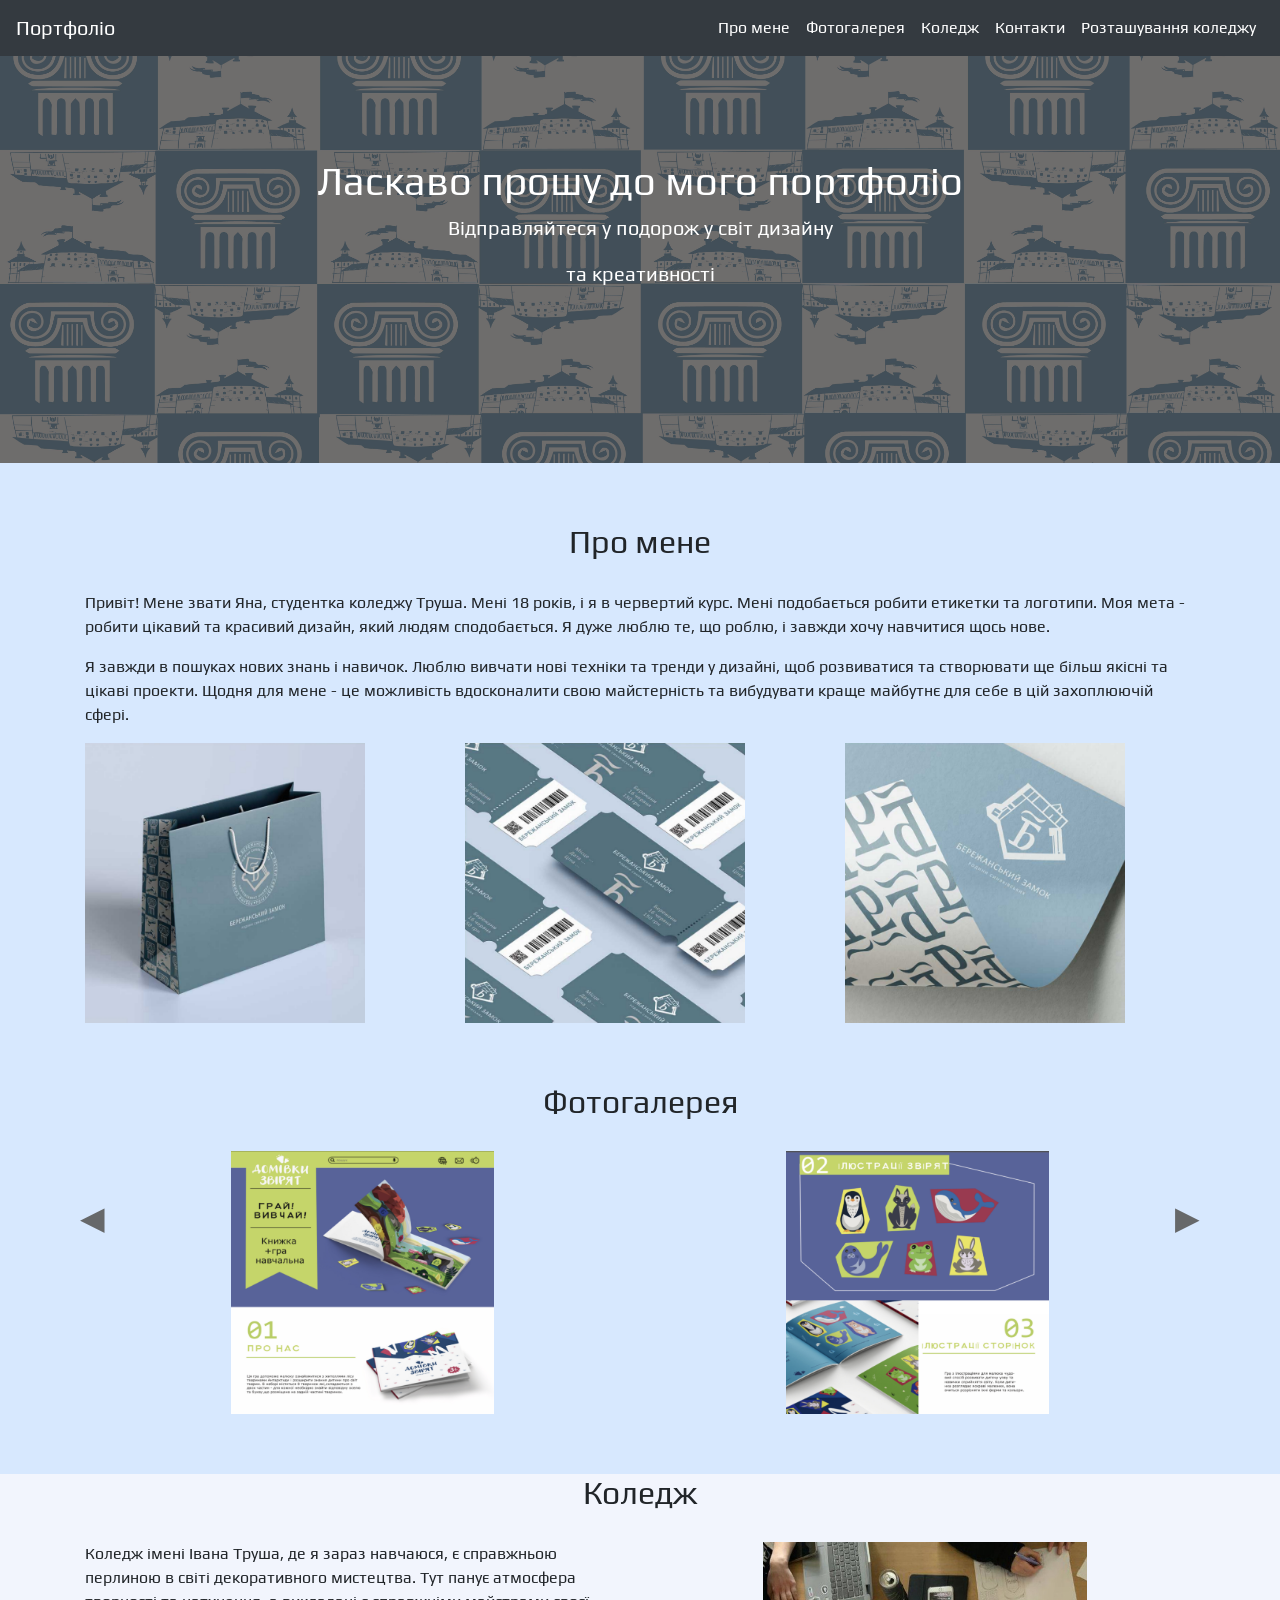
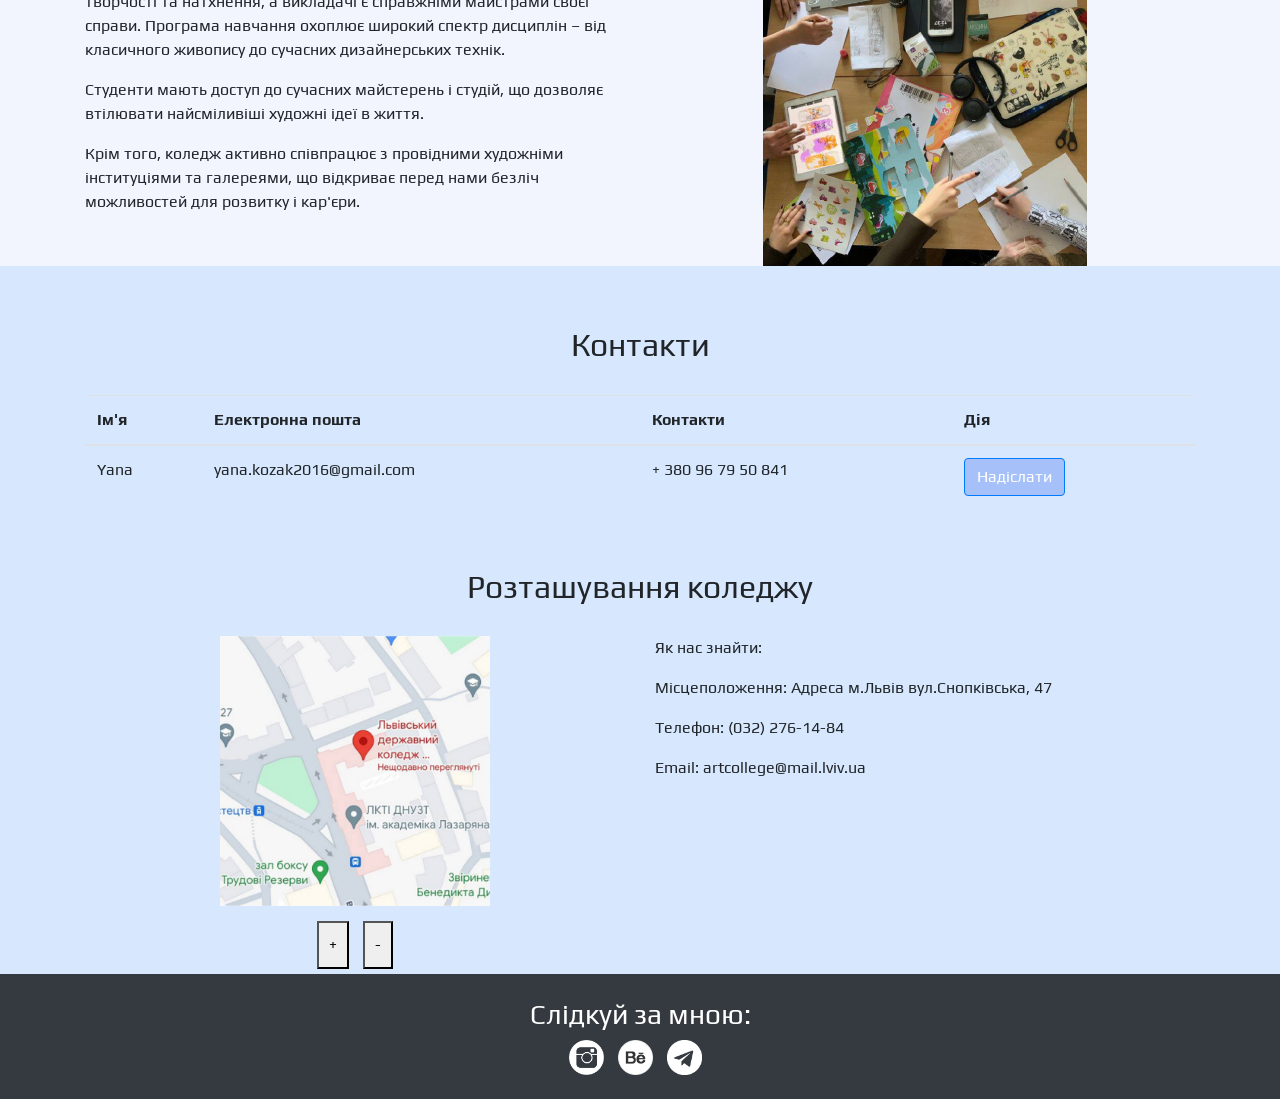
<file: index.html>
<!DOCTYPE html>
<html lang="uk">
<head>
<meta charset="UTF-8">
<meta name="viewport" content="width=device-width, initial-scale=1.0">
<title>Моє Портфоліо</title>
<link rel="stylesheet" href="https://stackpath.bootstrapcdn.com/bootstrap/4.5.2/css/bootstrap.min.css">
<link href="https://fonts.googleapis.com/css2?family=Prata:wght@400;700&display=swap" rel="stylesheet">
<link href="https://fonts.googleapis.com/css2?family=Play:wght@400;700&display=swap" rel="stylesheet">
<link rel="icon" href="images/icon.png" type="image/x-icon">
<meta property="og:title" content="Моє Портфоліо">
<meta property="og:description" content="Відправляйтеся у подорож у світ дизайну та креативності">
<meta property="og:image" content="images/og-image.jpg">
<meta property="og:type" content="website">

<style>
    body {
        background-color: #d7e8fe;
        font-family: 'Play', sans-serif;
        margin: 0;
        padding: 0;
        overflow-x: hidden;
    }
    .navbar-dark .navbar-nav .nav-link {
        color: #ffffff;
    }
    header {
        position: relative;
        text-align: center;
        color: #ffffff;
        background-color: #ecdbff;
    }
    footer {
        background-color: #3d7ca2;
        color: #ffffff;
        padding: 20px 0;
        text-align: center;
    }
    header img {
        width: 100%;
        height: auto;
    }
    header .overlay {
        position: absolute;
        top: 0;
        left: 0;
        width: 100%;
        height: 100%;
        background: rgba(31, 29, 31, 0.5);
        display: flex;
        justify-content: center;
        align-items: center;
        flex-direction: column;
        color: #ffffff;
        animation: fadeIn 2s ease-in-out;
    }
    @keyframes fadeIn {
        from { opacity: 0; }
        to { opacity: 1; }
    }
    .section-title {
        margin-top: 60px;
        margin-bottom: 30px;
        animation: slideIn 2s ease-in-out;
    }
    @keyframes slideIn {
        from { transform: translateY(20px); opacity: 0; }
        to { transform: translateY(0); opacity: 1; }
    }
    .welcome-animation {
        animation: fadeIn 2s ease-in-out;
    }
    .rotate-animation {
        animation: rotate 5s linear infinite;
    }
    @keyframes rotate {
        from { transform: rotate(0deg); }
        to { transform: rotate(360deg); }
    }
    .about-image {
        width: 100%;
        transition: transform 0.3s;
    }
    .about-image:hover {
        transform: scale(1.28);
    }
    .gallery-container {
        position: relative;
        width: 100%;
        overflow: hidden;
        text-align: center;
    }
    .gallery {
        display: flex;
        transition: transform 0.5s ease;
    }
    .gallery-photo {
        width: 50%;
        flex-shrink: 0;
        transition: transform 0.3s;
    }
    .gallery-photo:hover {
        transform: scale(1.1);
        cursor: pointer;
    }
    .arrow {
        position: absolute;
        top: 50%;
        transform: translateY(-50%);
        font-size: 2rem;
        color: #66686a;
        cursor: pointer;
        user-select: none;
        z-index: 10;
    }
    .arrow-left {
        left: 10px;
    }
    .arrow-right {
        right: 10px;
    }
    .architecture-image {
        width: 100%;
        max-width: 60%;
    }
    .btn {
        animation: fadeIn 1.5s ease-in-out;
    }
    .social-icons img {
        width: 35px;
        margin-right: 10px;
    }
    .zoom-controls {
        margin-top: 10px;
    }
    .zoom-controls button {
        margin: 5px;
        padding: 10px;
        font-size: 16px;
    }
</style>

</head>
<body>
<nav class="navbar navbar-expand-lg navbar-dark bg-dark fixed-top">
    <a class="navbar-brand" href="#">Портфоліо</a>
    <button class="navbar-toggler" type="button" data-toggle="collapse" data-target="#navbarNav" aria-controls="navbarNav" aria-expanded="false" aria-label="Toggle navigation">
        <span class="navbar-toggler-icon"></span>
    </button>
    <div class="collapse navbar-collapse" id="navbarNav">
        <ul class="navbar-nav ml-auto">
            <li class="nav-item active">
                <a class="nav-link" href="#about">Про мене</a>
            </li>
            <li class="nav-item">
                <a class="nav-link" href="#gallery">Фотогалерея</a>
            </li>
            <li class="nav-item">
                <a class="nav-link" href="#cole">Коледж</a>
            </li>
            <li class="nav-item">
                <a class="nav-link" href="#contact">Контакти</a>
            </li>
            <li class="nav-item">
                <a class="nav-link" href="#location">Розташування коледжу</a>
            </li>
        </ul>
    </div>
</nav>

<header>
    <img src="images/Без назви-3 (1).jpg" alt="Ласкаво прошу до мого портфоліо">
    <div class="overlay">
        <h1 class="welcome-animation">Ласкаво прошу до мого портфоліо</h1>
        <p class="lead">Відправляйтеся у подорож у світ дизайну</p>
        <p class="lead">та креативності</p>
    </div>
</header>

<section id="about">
    <div class="container">
        <h2 class="section-title text-center">Про мене</h2>
        <p>Привіт! Мене звати Яна, студентка коледжу Труша. Мені 18 років, і я в червертий курс. Мені подобається робити етикетки та логотипи. Моя мета - робити цікавий та красивий дизайн, який людям сподобається. Я дуже люблю те, що роблю, і завжди хочу навчитися щось нове.</p>
        <p>Я завжди в пошуках нових знань і навичок. Люблю вивчати нові техніки та тренди у дизайні, щоб розвиватися та створювати ще більш якісні та цікаві проекти. Щодня для мене - це можливість вдосконалити свою майстерність та вибудувати краще майбутнє для себе в цій захоплюючій сфері.</p>
        <div class="row">
            <div class="col-md-4">
                <a href="#"><img src="images/127.jpg" alt="Фото 1" class="img-fluid about-image" style="max-width: 80%; height: auto;"></a>
            </div>
            <div class="col-md-4">
                <a href="#"><img src="images/128 (1).jpg" alt="Фото 2" class="img-fluid about-image" style="max-width: 80%; height: auto;"></a>
            </div>
            <div class="col-md-4">
                <a href="#"><img src="images/129 (1).jpg" alt="Фото 3" class="img-fluid about-image" style="max-width: 80%; height: auto;"></a>
            </div>
        </div>
    </div>
</section>

<section id="gallery">
    <div class="container gallery-container">
        <h2 class="section-title">Фотогалерея</h2>
        <span class="arrow arrow-left">&#9664;</span>
        <div class="gallery">
            <div class="col-md-6">
                <a href="#"><img src="images/135.jpg" alt="Фото 1" class="img-fluid gallery-photo"></a>
            </div>
            <div class="col-md-6">
                <a href="#"><img src="images/134.jpg" alt="Фото 2" class="img-fluid gallery-photo"></a>
            </div>
            <div class="col-md-6">
                <a href="#"><img src="images/137.jpg" alt="Фото 3" class="img-fluid gallery-photo"></a>
            </div>
            <div class="col-md-6">
                <a href="#"><img src="images/139.jpg" alt="Фото 4" class="img-fluid gallery-photo"></a>
            </div>
            <div class="col-md-6">
                <a href="#"><img src="images/140.jpg" alt="Фото 5" class="img-fluid gallery-photo"></a>
            </div>
            <div class="col-md-6">
                <a href="#"><img src="images/141.jpg" alt="Фото 6" class="img-fluid gallery-photo"></a>
            </div>
        </div>
        <span class="arrow arrow-right">&#9654;</span>
    </div>
</section>

<section id="history" style="background-color: rgb(242, 245, 253);">
    <div class="container">
        <h2 class="section-title text-center">Коледж</h2>
        <div class="row">
            <div class="col-md-6">
                <p>Коледж імені Івана Труша, де я зараз навчаюся, є справжньою перлиною в світі декоративного мистецтва. Тут панує атмосфера творчості та натхнення, а викладачі є справжніми майстрами своєї справи. Програма навчання охоплює широкий спектр дисциплін – від класичного живопису до сучасних дизайнерських технік.</p>
                <p>Студенти мають доступ до сучасних майстерень і студій, що дозволяє втілювати найсміливіші художні ідеї в життя.</p>
                <p> Крім того, коледж активно співпрацює з провідними художніми інституціями та галереями, що відкриває перед нами безліч можливостей для розвитку і кар'єри. </p>
            </div>
            <div class="col-md-6">
                <div class="text-center">
                    <img src="images/113.jpg" alt="архітектура" class="img-fluid architecture-image rotate-animation">
                </div>
            </div>
        </div>
    </div>
</section>

<section id="contact">
    <div class="container">
        <h2 class="section-title text-center">Контакти</h2>
        <table class="table">
            <thead>
                <tr>
                    <th>Ім'я</th>
                    <th>Електронна пошта</th>
                    <th>Контакти</th>
                    <th>Дія</th>
                </tr>
            </thead>
            <tbody>
                <tr>
                    <td>Yana</td>
                    <td>yana.kozak2016@gmail.com</td>
                    <td>+ 380 96 79 50 841</td>
                    <td><button class="btn btn-primary" style="background-color: rgb(166, 192, 249);" onclick="sendMessage(this)">Надіслати</button></td>
                </tr>
            </tbody>
        </table>
    </div>
</section>

<section id="location" sstyle="background-color: rgb(242, 245, 253);"></section>
    <div class="container">
        <h2 class="section-title text-center">Розташування коледжу</h2>
        <div class="row">
            <div class="col-md-6 text-center">
                <a href="https://www.google.com/maps/search/%D1%82%D1%80%D1%83%D1%88%D0%B0+%D0%BA%D0%B0%D1%80%D1%82%D0%B8/@49.7880365,23.8833116,12z/data=!3m1!4b1?entry=ttu">
                    <img id="castle-map" src="images/118 (1).jpg" alt="Карта замку" class="img-fluid" style="max-width: 50%; transform: scale(1); transition: transform 0.3s;">
                </a>
                <div class="zoom-controls">
                    <button onclick="zoomIn()">+</button>
                    <button onclick="zoomOut()">-</button>
                </div>
            </div>
            <div class="col-md-6">
                <p>Як нас знайти:</p>
                <p>Місцеположення: Адреса м.Львів вул.Снопківська, 47</p>
                <p>Телефон: (032) 276-14-84</p>
                <p>Email: artcollege@mail.lviv.ua</p>
            </div>
        </div>
    </div>
</section>

<footer class="bg-dark text-white text-center py-4">
    <div class="container">
        <div class="social-icons">
            <h3 style="font-family: 'Play', sans-serif;">Слідкуй за мною:</h3>
            <a href="https://instagram.com"><img src="images/inst.png" alt="Instagram"></a>
            <a href="https://behance.net"><img src="images/pngwing.com1.png" alt="Behance"></a>
            <a href="https://telegram.org"><img src="images/pngfind.com-twitter-png-logo-530160.png" alt="Telegram"></a>
        </div>
        
    </div>
</footer>

<script src="https://code.jquery.com/jquery-3.5.1.slim.min.js"></script>
<script src="https://cdn.jsdelivr.net/npm/@popperjs/core@2.5.4/dist/umd/popper.min.js"></script>
<script src="https://stackpath.bootstrapcdn.com/bootstrap/4.5.2/js/bootstrap.min.js"></script>
<script>
    const gallery = document.querySelector('.gallery');
    const galleryPhotos = document.querySelectorAll('.gallery-photo');
    const arrowLeft = document.querySelector('.arrow-left');
    const arrowRight = document.querySelector('.arrow-right');

    let currentIndex = 0;
    const maxIndex = galleryPhotos.length - 1;

    function showPhoto(index) {
        if (index < 0) {
            currentIndex = maxIndex;
        } else if (index > maxIndex) {
            currentIndex = 0;
        } else {
            currentIndex = index;
        }
        const offset = -currentIndex * 100;
        gallery.style.transform = `translateX(${offset}%)`;
    }

    arrowLeft.addEventListener('click', () => {
        showPhoto(currentIndex - 1);
    });

    arrowRight.addEventListener('click', () => {
        showPhoto(currentIndex + 1);
    });

    function sendMessage(button) {
        button.innerText = "Надіслано";
        button.disabled = true;
    }

    function zoomIn() {
        var map = document.getElementById("castle-map");
        var transform = map.style.transform;
        var scale = parseFloat(transform.match(/(\d+(\.\d+)?)/g)[0]);
        map.style.transform = "scale(" + (scale + 0.1) + ")";
    }

    function zoomOut() {
        var map = document.getElementById("castle-map");
        var transform = map.style.transform;
        var scale = parseFloat(transform.match(/(\d+(\.\d+)?)/g)[0]);
        map.style.transform = "scale(" + (scale - 0.1) + ")";
    }
</script>
</body>
</html>
</file>
